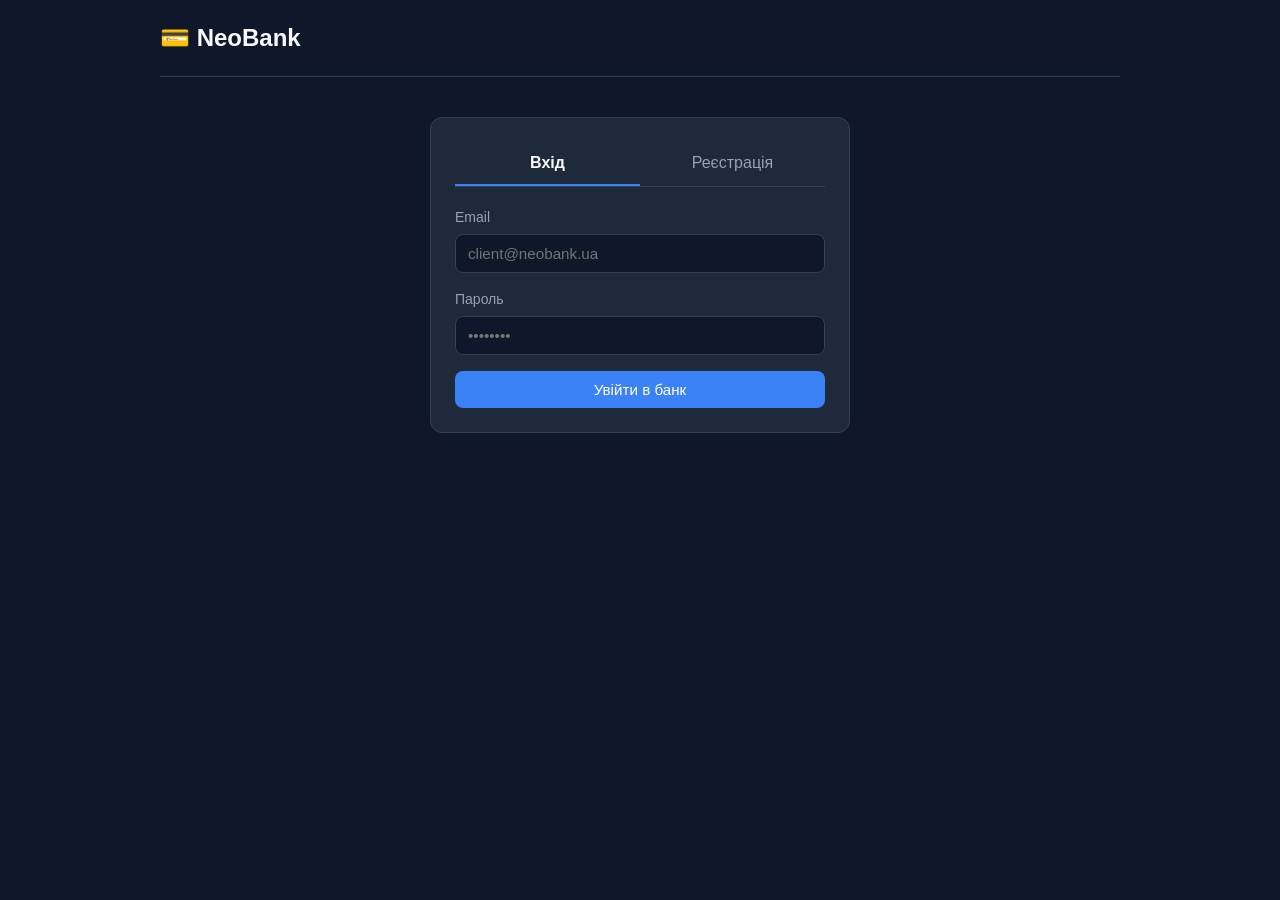
<file: frontend/index.html>
<!DOCTYPE html>
<html lang="uk">
<head>
    <meta charset="UTF-8">
    <meta name="viewport" content="width=device-width, initial-scale=1.0">
    <title>NeoBank — Вхід у систему</title>
    <link rel="stylesheet" href="css/style.css">
</head>
<body>
    <div class="container">
        <header>
            <a href="index.html" class="logo">💳 NeoBank</a>
        </header>

        <div id="alert-box" class="alert hidden"></div>

        <div class="card auth-card">
            <div class="tabs">
                <button class="tab active" id="tab-login" onclick="switchTab('login')">Вхід</button>
                <button class="tab" id="tab-register" onclick="switchTab('register')">Реєстрація</button>
            </div>

            <form id="login-form" onsubmit="handleLogin(event)">
                <div class="form-group">
                    <label>Email</label>
                    <input type="email" id="login-email" placeholder="client@neobank.ua" required>
                </div>
                <div class="form-group">
                    <label>Пароль</label>
                    <input type="password" id="login-password" placeholder="••••••••" required>
                </div>
                <button type="submit" class="btn btn-primary full-width">Увійти в банк</button>
            </form>

            <form id="register-form" class="hidden" onsubmit="handleRegister(event)">
                <div class="form-group">
                    <label>ПІБ (Повне ім'я)</label>
                    <input type="text" id="reg-name" placeholder="Шахова Інна Євгенівна" required>
                </div>
                <div class="form-group">
                    <label>Email</label>
                    <input type="email" id="reg-email" placeholder="client@neobank.ua" required>
                </div>
                <div class="form-group">
                    <label>Номер телефону</label>
                    <input type="text" id="reg-phone" placeholder="+380991234567">
                </div>
                <div class="form-group">
                    <label>Пароль</label>
                    <input type="password" id="reg-password" placeholder="Придумайте пароль" required>
                </div>
                <button type="submit" class="btn btn-primary full-width">Створити акаунт</button>
            </form>
        </div>
    </div>

    <script src="js/api.js"></script>
    <script src="js/auth.js"></script>
</body>
</html>
</file>
<file: frontend/css/style.css>
:root {
    --bg: #0f172a;
    --card-bg: #1e293b;
    --text: #f8fafc;
    --muted: #94a3b8;
    --primary: #3b82f6;
    --primary-hover: #2563eb;
    --danger: #ef4444;
    --border: #334155;
    --success: #10b981;
    --warning: #f59e0b;
}

* {
    box-sizing: border-box;
    margin: 0;
    padding: 0;
    font-family: -apple-system, BlinkMacSystemFont, "Segoe UI", Roboto, sans-serif;
}

body {
    background-color: var(--bg);
    color: var(--text);
    line-height: 1.5;
    padding: 20px;
}

.container {
    max-width: 960px;
    margin: 0 auto;
}

header {
    display: flex;
    justify-content: space-between;
    align-items: center;
    padding-bottom: 20px;
    border-bottom: 1px solid var(--border);
    margin-bottom: 24px;
    gap: 16px;
    flex-wrap: wrap;
}

.logo {
    font-size: 1.5rem;
    font-weight: 700;
    text-decoration: none;
    color: var(--text);
}

.nav-links {
    display: flex;
    gap: 8px;
}

.nav-link {
    color: var(--muted);
    text-decoration: none;
    padding: 8px 14px;
    border-radius: 8px;
    font-size: 0.95rem;
    font-weight: 500;
    transition: 0.2s;
}

.nav-link:hover {
    color: var(--text);
    background: rgba(255, 255, 255, 0.05);
}

.nav-link.active {
    background: var(--primary);
    color: white;
}

.card {
    background: var(--card-bg);
    border: 1px solid var(--border);
    border-radius: 12px;
    padding: 24px;
    margin-bottom: 20px;
}

.auth-card {
    max-width: 420px;
    margin: 40px auto;
}

.tabs {
    display: flex;
    margin-bottom: 20px;
    border-bottom: 1px solid var(--border);
}

.tab {
    flex: 1;
    background: none;
    border: none;
    color: var(--muted);
    padding: 12px;
    font-size: 1rem;
    cursor: pointer;
    border-bottom: 2px solid transparent;
}

.tab.active {
    color: var(--text);
    border-bottom-color: var(--primary);
    font-weight: 600;
}

.form-group { margin-bottom: 16px; }

label {
    display: block;
    font-size: 0.875rem;
    color: var(--muted);
    margin-bottom: 6px;
}

input {
    width: 100%;
    padding: 10px 12px;
    border-radius: 8px;
    border: 1px solid var(--border);
    background: var(--bg);
    color: var(--text);
    font-size: 0.95rem;
}

input:disabled { opacity: 0.6; cursor: not-allowed; }
input:focus { outline: none; border-color: var(--primary); }

.btn {
    padding: 10px 16px;
    border-radius: 8px;
    border: none;
    font-size: 0.95rem;
    font-weight: 500;
    cursor: pointer;
    transition: 0.2s;
}

.full-width { width: 100%; }
.btn-primary { background: var(--primary); color: white; }
.btn-primary:hover { background: var(--primary-hover); }
.btn-secondary { background: #334155; color: white; }
.btn-secondary:hover { background: #475569; }
.btn-danger { background: var(--danger); color: white; }
.btn-danger:hover { opacity: 0.9; }
.btn-outline { background: transparent; border: 1px solid var(--border); color: var(--text); }

.grid {
    display: grid;
    grid-template-columns: 1fr 1fr;
    gap: 20px;
}

@media (max-width: 768px) {
    .grid { grid-template-columns: 1fr; }
}

.card-header {
    display: flex;
    justify-content: space-between;
    align-items: center;
    margin-bottom: 16px;
}

h2 { font-size: 1.2rem; }
h3 { font-size: 1rem; margin-bottom: 6px; }
.muted { color: var(--muted); font-size: 0.875rem; margin-bottom: 12px; }

.badge {
    padding: 4px 10px;
    border-radius: 20px;
    font-size: 0.75rem;
    font-weight: 600;
}

.badge.pending { background: rgba(245, 158, 11, 0.2); color: var(--warning); }
.badge.verified { background: rgba(16, 185, 129, 0.2); color: var(--success); }

.divider {
    border: none;
    border-top: 1px solid var(--border);
    margin: 24px 0;
}

.alert {
    padding: 12px 16px;
    border-radius: 8px;
    margin-bottom: 20px;
    font-size: 0.9rem;
}

.alert.error { background: rgba(239, 68, 68, 0.2); border: 1px solid var(--danger); color: #fca5a5; }
.alert.success { background: rgba(16, 185, 129, 0.2); border: 1px solid var(--success); color: #6ee7b7; }

.hidden { display: none !important; }
</file>
